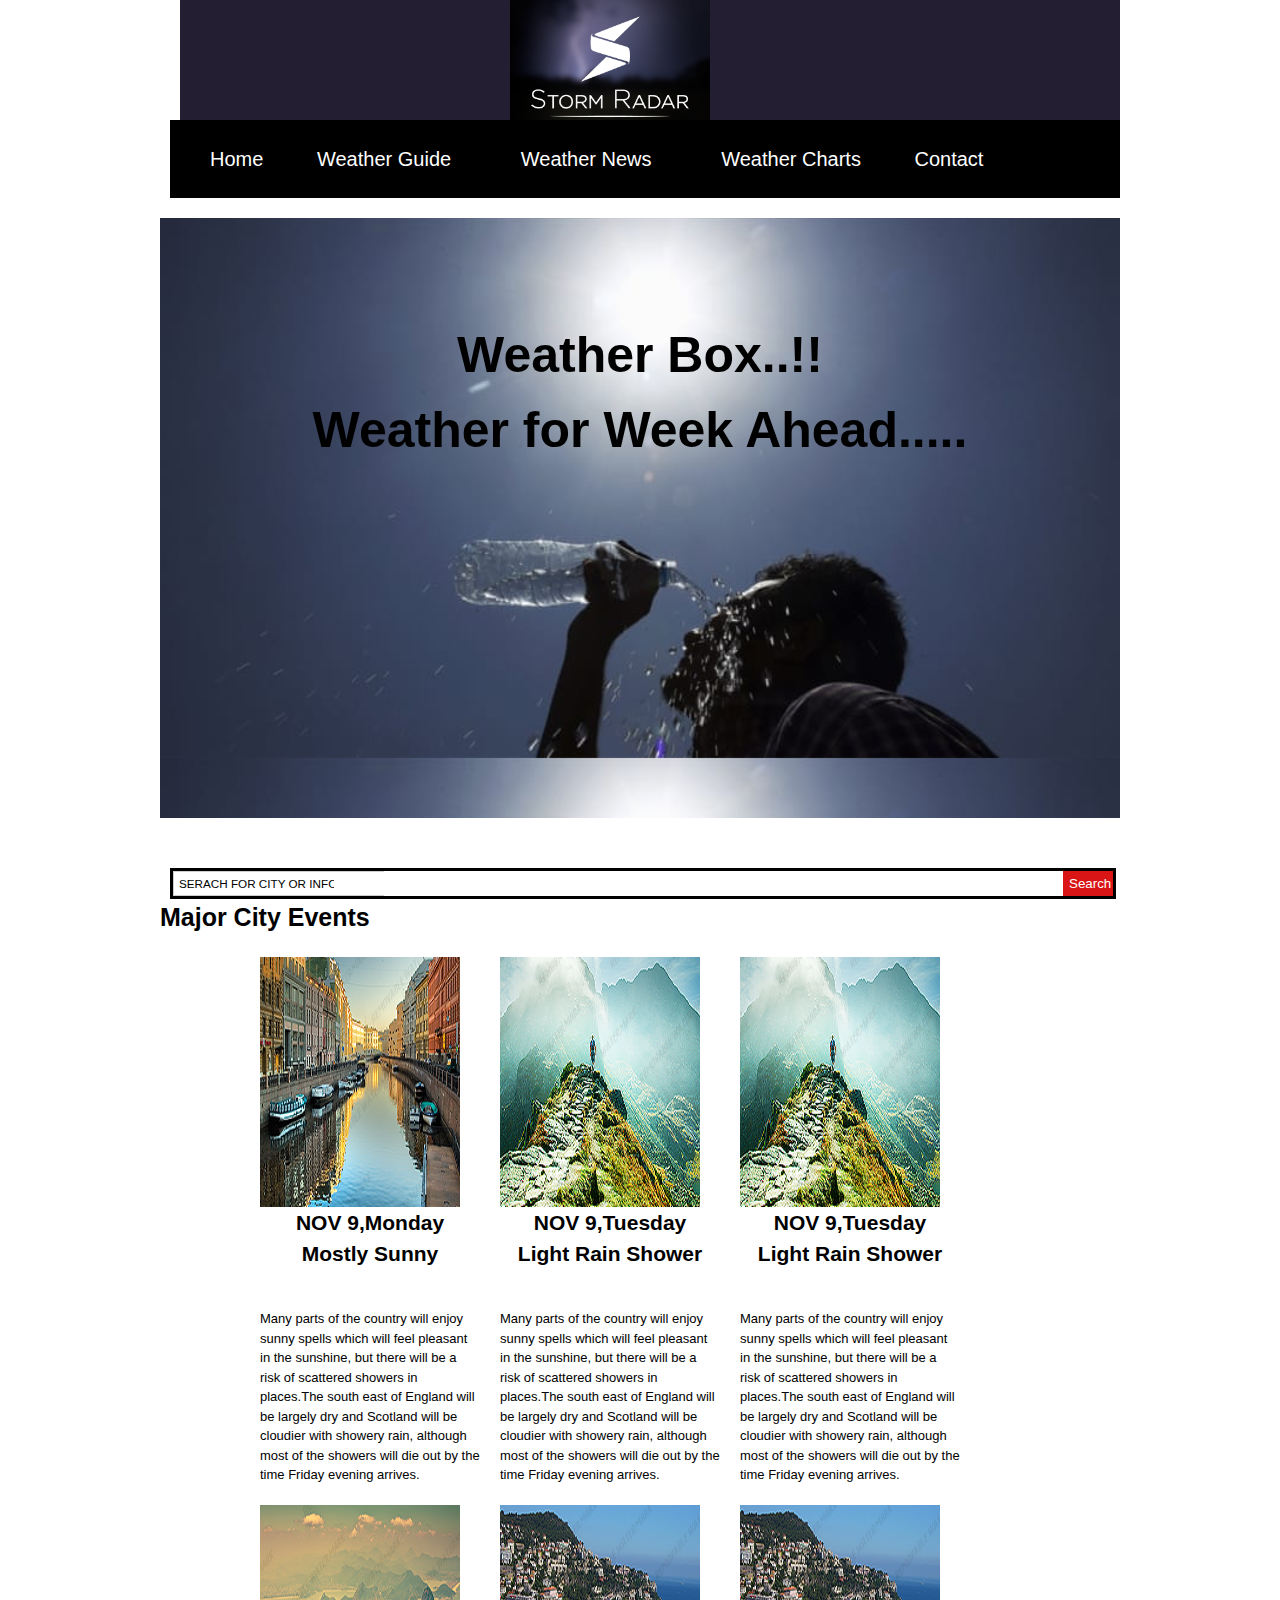
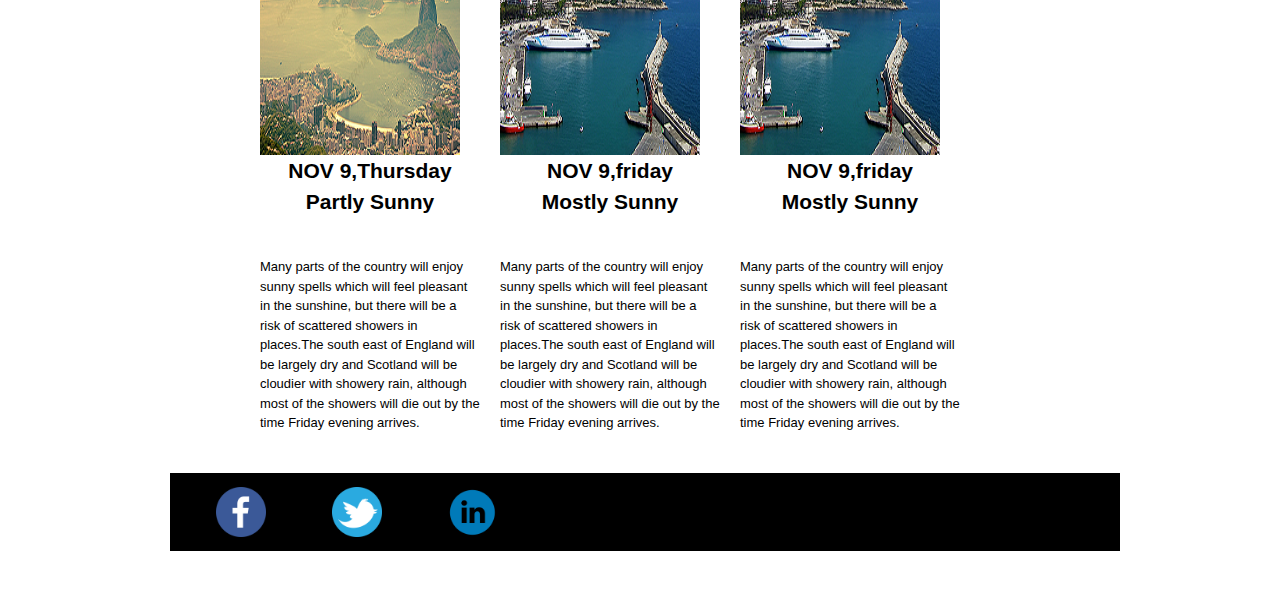
<file: html/Index.html>
<!DOCTYPE html>
		<head>
			<title>Weather Box</title>
			<link rel="stylesheet" type="text/css" href="../css/Mycss.css"> 
			<link rel="stylesheet" href="../css/reset.css" />
			<link rel="stylesheet" href="../css/text.css" />
			<link rel="stylesheet" href="../css/960.css" />
			<link rel="stylesheet" href="../css/960_12_col.css" />


		</head>

		<body>

			<div class="container_12">
				<div class="row">
					<div class="grid_4">
						<div class="hero grid_12">
							<header>
								<img src="../images/logo3.png" width="200" height="150">
							</header>
							
						</div>
					</div>


					<div class=" menu grid_12">
						<nav >
							<ul>
								<li>Home</li>
								<li>Weather Guide</li>
								<li class="drop">
									<a class="drpbtn">Weather News</a>
									<div class="content">
										<a href="../html/news.html">News1</a>
										<a style="text-decoration: none;">News1</a>
										<a >News1</a>
										<a>News1</a>
									</div>
								</li>
								<li>Weather Charts</li>
								<li>Contact</li>
							</ul>
						</nav>

					</div>

					<div class="top2 container_12">
						<div class="text grid_12"> 

							<strong><p style="font-size: 50px; color: solid white ; text-align: center; margin-top: 100px ">Weather Box..!!</br>Weather for Week Ahead.....</p></strong>
						</div>

					</div>





					<div class="container_12">


						<div class="form grid_12">
							<form id="search" action="" method="get">
								<input type="text" name="search" class="sfield" value="SERACH FOR CITY OR INFO....."/>
								<input type="submit" value="Search" class="sbutton"/>
							</form>
						</div>
					</div>
					<div class="container_12">

						<h1 >Major City Events</h1>
					</div>
					<div class="container_12">

					<table style="  margin-left: 90px;    >
							<div class="row1_container_12">

								<td class="grid_3"><img src="../images/im1.jpg"  style="width:200px; height: 250px" alt="1st"  ><h3 style="text-align: center;">NOV 9,Monday</br>Mostly Sunny</h3></br>
									<p>Many parts of the country will enjoy sunny spells which will feel pleasant in the sunshine, but there will be a risk of scattered showers in places.The south east of England will be largely dry and Scotland will be cloudier with showery rain, although most of the showers will die out by the time Friday evening arrives. </p>
								</td>
								<td class="grid_3"><img src="../images/im2.jpg"   style="width:200px; height: 250px" alt="2nd" ><h3 style="text-align: center;">NOV 9,Tuesday</br>Light Rain Shower</h3></br>
									<p>Many parts of the country will enjoy sunny spells which will feel pleasant in the sunshine, but there will be a risk of scattered showers in places.The south east of England will be largely dry and Scotland will be cloudier with showery rain, although most of the showers will die out by the time Friday evening arrives. </p></td>

									<td class="grid_3"><img src="../images/im2.jpg" style="width:200px; height: 250px" alt="2nd" ><h3 style="text-align: center;">NOV 9,Tuesday</br>Light Rain Shower</h3></br>
										<p>Many parts of the country will enjoy sunny spells which will feel pleasant in the sunshine, but there will be a risk of scattered showers in places.The south east of England will be largely dry and Scotland will be cloudier with showery rain, although most of the showers will die out by the time Friday evening arrives. </p></td>



									</tr>
								</div>
								<div class="row2_container_12">
									<tr  class="tr2_grid_12" style="margin-top: 100px">

										<td class="grid_3"><img src="../images/im4.jpg" style="width:200px; height: 250px" alt="4th"><h3 style="text-align: center;">NOV 9,Thursday</br>Partly Sunny</h3></br>
											<p>Many parts of the country will enjoy sunny spells which will feel pleasant in the sunshine, but there will be a risk of scattered showers in 	places.The south east of England will be largely dry and Scotland will be cloudier with showery rain, although most of the showers will die out by the time Friday evening arrives. </p>
										</td>
										<td class="grid_3"><img src="../images/im5.jpg" style="width:200px; height: 250px  "  alt="5th"><h3 style="text-align: center;">NOV 9,friday</br>Mostly Sunny</h3></br>
											<p>Many parts of the country will enjoy sunny spells which will feel pleasant in the sunshine, but there will be a risk of scattered showers in places.The south east of England will be largely dry and Scotland will be cloudier with showery rain, although most of the showers will die out by the time Friday evening arrives. </p>
										</td><td class="grid_3"><img src="../images/im5.jpg" style="width:200px; height: 250px  "  alt="5th"><h3 style="text-align: center;">NOV 9,friday</br>Mostly Sunny</h3></br>
										<p>Many parts of the country will enjoy sunny spells which will feel pleasant in the sunshine, but there will be a risk of scattered showers in places.The south east of England will be largely dry and Scotland will be cloudier with showery rain, although most of the showers will die out by the time Friday evening arrives. </p>
									</td>



								</tr>
							</div>
							<div class="container_12"></div>
						</table>
					</div>






					<div class="foot grid_12">

						<footer style="color: white;  ">
							<ul >
								<li><a href="https://www.facebook.com/" target="_blank"><img src="../images/f1.png" width="50" height="50"></a></li>
								<li><a href="https://twitter.com/login" target="_blank"><img src="../images/f2.png" width="50" height="50"></a></li>
								<li><a href="https://in.linkedin.com/" target="_blank"><img src="../images/f3.png" width="50" height="50"></a></li>
							</ul>
							Copyright MRicha 2017
						</footer>
					</div> 





				</div>
			</div>
		</body>
</file>
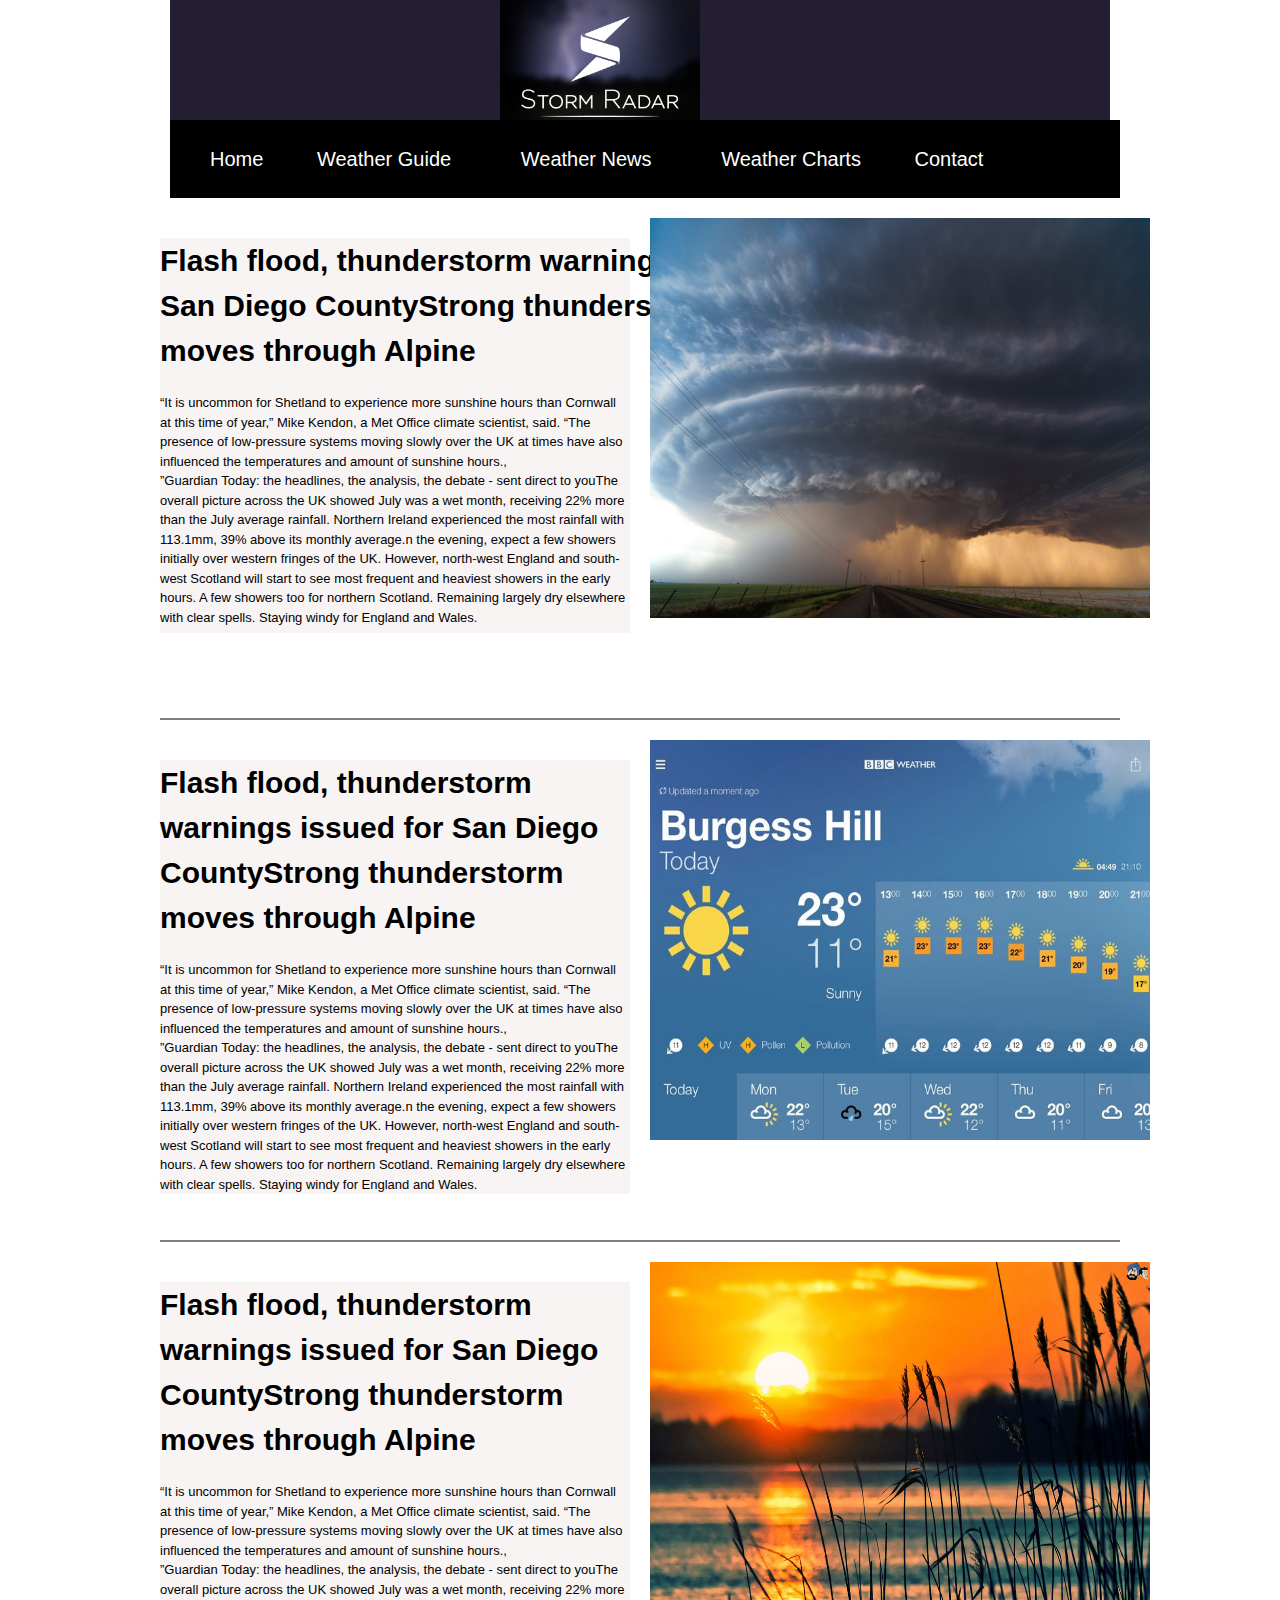
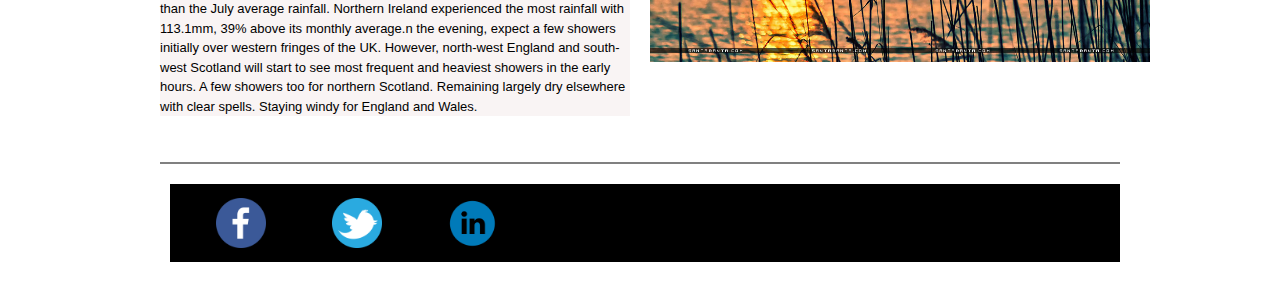
<file: html/news.html>
<!DOCTYPE html>
		<head>
			<title>Weather Box</title>
			<link rel="stylesheet" type="text/css" href="../css/Mycss.css">
			<link rel="stylesheet" href="../css/reset.css" />
			<link rel="stylesheet" href="../css/text.css" />
			<link rel="stylesheet" href="../css/960.css" />
			<link rel="stylesheet" href="../css/960_12_col.css" />

		</head>

		<body>
		<div class="container_12">
	
						<div class="hero grid_12">
							<header>
								<img src="../images/logo3.png" width="200" height="150">
							</header>
							
						</div>
				

		
		<div class=" menu grid_12">
  				  <nav >
					<ul>
						<li>Home</li>
						<li>Weather Guide</li>
						<li class="drop">
							<a class="drpbtn">Weather News</a>
							<div class="content">
								<a href="">News1</a>
								<a style="text-decoration: none;">News1</a>
								<a >News1</a>
								<a>News1</a>
							</div>
						</li>
						<li>Weather Charts</li>
						<li>Contact</li>
					</ul>
				</nav>

   </div>
				



		<div class="article container_12">
		<article > 
			<p style="font-size: 20px"><h1 style="font-size: 30px;width:620PX ">Flash flood, thunderstorm warnings for San Diego CountyStrong thunderstorm moves through Alpine</h1>“It is uncommon for Shetland to experience more sunshine hours than Cornwall at this time of year,” Mike Kendon, a Met Office climate scientist, said. “The presence of low-pressure systems moving slowly over the UK at times have also influenced the temperatures and amount of sunshine hours.,</br>”Guardian Today: the headlines, the analysis, the debate - sent direct to youThe overall picture across the UK showed July was a wet month, receiving 22% more than the July average rainfall. Northern Ireland experienced the most rainfall with 113.1mm, 39% above its monthly average.n the evening, expect a few showers initially over western fringes of the UK. However, north-west England and south-west Scotland will start to see most frequent and heaviest showers in the early </br>hours. A few showers too for northern Scotland. Remaining largely dry elsewhere with clear spells. Staying windy for England and Wales.</p>
						
			<img src="../images/art2.jpg" width="500px" height="400px"  border="3px"  alt="8th">
		</article>
		</div>
		
						<div class="container_12">
		<hr style="border:1px solid; ">

</div>		

		<div class="article container_12">
		<article > 
			<p style="font-size: 20px"><h1 style="font-size: 30px; ">Flash flood, thunderstorm warnings issued for San Diego CountyStrong thunderstorm moves through Alpine</h1>“It is uncommon for Shetland to experience more sunshine hours than Cornwall at this time of year,” Mike Kendon, a Met Office climate scientist, said. “The presence of low-pressure systems moving slowly over the UK at times have also influenced the temperatures and amount of sunshine hours.,</br>”Guardian Today: the headlines, the analysis, the debate - sent direct to youThe overall picture across the UK showed July was a wet month, receiving 22% more than the July average rainfall. Northern Ireland experienced the most rainfall with 113.1mm, 39% above its monthly average.n the evening, expect a few showers initially over western fringes of the UK. However, north-west England and south-west Scotland will start to see most frequent and heaviest showers in the early </br>hours. A few showers too for northern Scotland. Remaining largely dry elsewhere with clear spells. Staying windy for England and Wales.</p>
						
			<img src="../images/art1.jpg" width="500px" height="400px"  border="3px"  alt="8th">
		</article>
		</div>		
						<div class="container_12">
		<hr style="  border:1px solid; ">

</div>		

					<div class="article container_12">
		<article > 
			<p style="font-size: 20px"><h1 style="font-size: 30px; ">Flash flood, thunderstorm warnings issued for San Diego CountyStrong thunderstorm moves through Alpine</h1>“It is uncommon for Shetland to experience more sunshine hours than Cornwall at this time of year,” Mike Kendon, a Met Office climate scientist, said. “The presence of low-pressure systems moving slowly over the UK at times have also influenced the temperatures and amount of sunshine hours.,</br>”Guardian Today: the headlines, the analysis, the debate - sent direct to youThe overall picture across the UK showed July was a wet month, receiving 22% more than the July average rainfall. Northern Ireland experienced the most rainfall with 113.1mm, 39% above its monthly average.n the evening, expect a few showers initially over western fringes of the UK. However, north-west England and south-west Scotland will start to see most frequent and heaviest showers in the early </br>hours. A few showers too for northern Scotland. Remaining largely dry elsewhere with clear spells. Staying windy for England and Wales.</p>
						
			<img src="../images/hero4.jpg" width="500px" height="400px"  border="3px"  alt="8th">
		</article>
		</div>
					<div class="container_12">
		<hr style=" ;border:1px solid; ">

</div>		


	
		
		<div class="imageg">
			
		</div>

		

		
		<div class="foot grid_12">

					<footer style="color: white;  ">
						<ul >
							<li><a href="https://www.facebook.com/" target="_blank"><img src="../images/f1.png" width="50" height="50"></a></li>
							<li><a href="https://twitter.com/login" target="_blank"><img src="../images/f2.png" width="50" height="50"></a></li>
							<li><a href="https://in.linkedin.com/" target="_blank"><img src="../images/f3.png" width="50" height="50"></a></li>
						</ul>
						Copyright MRicha 2017
					</footer>
				</div> 
						
					
</div>
</body>
</file>
<file: css/Mycss.css>
header{
  background-color: #231e31; 
  height: 120px;
}
header img{
	margin-left: 330px;
}

ul{
	background-color: black;
	margin-top: 50px;
	width: 950px;
}
.menu li{
display: inline-block;
list-style: none;
padding: 10px;
font:bold;
color: white;
font-size: 20px;
}
.text{
	margin-left: 200px;
}
.drop:hover .content{
display: block;
}
.content a{
	color: white;
	padding: 12px 16px;
	display: block;
	text-align: center;
}
.drop a:hover{
background-color: #231e31;
}
.content a:hover{
background-color: #231e31;
}
.content a{
	background-color: black;
}
.content {
	display: none;
	position: absolute;
	min-width: 150px;
	box-shadow: 0px 8px 16px 0px;
}
li a,.drpbtn{
	display: inline-block;
	color: white;
	text-align: center;
	padding: 14px 16px;
}

.top2{	
display: inline-block;	
background-image: url("../images/w1.jpg" ) ;
background-size: 1250px 600px;
background-size: 100%;
width: 1250px;
height: 600px;
margin-left: 200px;	
}

div.herot p{
	font-size: 50px;
	font-style: solid;
	color: black;
	position: AB
}

.form{
 position:relative;
    display:inline-block;
    margin-top: 50px;
    border:3px;
    border-style:solid;   
}

input.sfield{
    background-color:#fff;  
    border-color:#cecece;
    border-style:solid;
    border-width:1px 0 1px 1px;
    font-size:0.9em;
    line-height:1;
    padding:5px;
    display:inline-block;
    padding-right:50px;
}

input.sbutton{
    background-color:#d91515;
    border:none;    
    color:#fff;
    position:absolute;
    top:0px;right:0px;bottom:0px;
    width:50px;
}

.article{
	float:left;
height: 500px;
-webkit-column-count: 2;
	 -webkit-column-gap:20px;
}

article{
	background-color: #f9f4f4;
}

.foot li{
	display: inline-block;

}
</file>
<file: css/text.css>
/*
  960 Grid System ~ Text CSS.
  Learn more ~ http://960.gs/

  Licensed under GPL and MIT.
*/

/* `Basic HTML
----------------------------------------------------------------------------------------------------*/

body {
  font: 13px/1.5 "Helvetica Neue", Arial, "Liberation Sans", FreeSans, sans-serif;
}

pre,
code {
  font-family: "DejaVu Sans Mono", Menlo, Consolas, monospace;
}

hr {
  border: 0 solid #ccc;
  border-top-width: 1px;
  clear: both;
  height: 0;
}

/* `Headings
----------------------------------------------------------------------------------------------------*/

h1 {
  font-size: 25px;
}

h2 {
  font-size: 23px;
}

h3 {
  font-size: 21px;
}

h4 {
  font-size: 19px;
}

h5 {
  font-size: 17px;
}

h6 {
  font-size: 15px;
}

/* `Spacing
----------------------------------------------------------------------------------------------------*/

ol {
  list-style: decimal;
}

ul {
  list-style: disc;
}

li {
  margin-left: 30px;
}

p,
dl,
hr,
h1,
h2,
h3,
h4,
h5,
h6,
ol,
ul,
pre,
table,
address,
fieldset,
figure {
  margin-bottom: 20px;
}
</file>
<file: css/960.css>
/*
  960 Grid System ~ Core CSS.
  Learn more ~ http://960.gs/

  Licensed under GPL and MIT.
*/

/*
  Forces backgrounds to span full width,
  even if there is horizontal scrolling.
  Increase this if your layout is wider.

  Note: IE6 works fine without this fix.
*/

body {
  min-width: 960px;
}

/* `Container
----------------------------------------------------------------------------------------------------*/

.container_12,
.container_16 {
  margin-left: auto;
  margin-right: auto;
  width: 960px;
}

/* `Grid >> Global
----------------------------------------------------------------------------------------------------*/

.grid_1,
.grid_2,
.grid_3,
.grid_4,
.grid_5,
.grid_6,
.grid_7,
.grid_8,
.grid_9,
.grid_10,
.grid_11,
.grid_12,
.grid_13,
.grid_14,
.grid_15,
.grid_16 {
  display: inline;
  float: left;
  margin-left: 50px;
  margin-right: 50px;
}

.push_1, .pull_1,
.push_2, .pull_2,
.push_3, .pull_3,
.push_4, .pull_4,
.push_5, .pull_5,
.push_6, .pull_6,
.push_7, .pull_7,
.push_8, .pull_8,
.push_9, .pull_9,
.push_10, .pull_10,
.push_11, .pull_11,
.push_12, .pull_12,
.push_13, .pull_13,
.push_14, .pull_14,
.push_15, .pull_15 {
  position: relative;
}

.container_12 .grid_3,
.container_16 .grid_4 {
  width: 220px;
}

.container_12 .grid_6,
.container_16 .grid_8 {
  width: 460px;
}

.container_12 .grid_9,
.container_16 .grid_12 {
  width: 700px;
}

.container_12 .grid_12,
.container_16 .grid_16 {
  width: 940px;
}

/* `Grid >> Children (Alpha ~ First, Omega ~ Last)
----------------------------------------------------------------------------------------------------*/

.alpha {
  margin-left: 0;
}

.omega {
  margin-right: 0;
}

/* `Grid >> 12 Columns
----------------------------------------------------------------------------------------------------*/

.container_12 .grid_1 {
  width: 60px;
}

.container_12 .grid_2 {
  width: 140px;
}

.container_12 .grid_4 {
  width: 300px;
}

.container_12 .grid_5 {
  width: 380px;
}

.container_12 .grid_7 {
  width: 540px;
}

.container_12 .grid_8 {
  width: 620px;
}

.container_12 .grid_10 {
  width: 780px;
}

.container_12 .grid_11 {
  width: 860px;
}

/* `Grid >> 16 Columns
----------------------------------------------------------------------------------------------------*/

.container_16 .grid_1 {
  width: 40px;
}

.container_16 .grid_2 {
  width: 100px;
}

.container_16 .grid_3 {
  width: 160px;
}

.container_16 .grid_5 {
  width: 280px;
}

.container_16 .grid_6 {
  width: 340px;
}

.container_16 .grid_7 {
  width: 400px;
}

.container_16 .grid_9 {
  width: 520px;
}

.container_16 .grid_10 {
  width: 580px;
}

.container_16 .grid_11 {
  width: 640px;
}

.container_16 .grid_13 {
  width: 760px;
}

.container_16 .grid_14 {
  width: 820px;
}

.container_16 .grid_15 {
  width: 880px;
}

/* `Prefix Extra Space >> Global
----------------------------------------------------------------------------------------------------*/

.container_12 .prefix_3,
.container_16 .prefix_4 {
  padding-left: 240px;
}

.container_12 .prefix_6,
.container_16 .prefix_8 {
  padding-left: 480px;
}

.container_12 .prefix_9,
.container_16 .prefix_12 {
  padding-left: 720px;
}

/* `Prefix Extra Space >> 12 Columns
----------------------------------------------------------------------------------------------------*/

.container_12 .prefix_1 {
  padding-left: 80px;
}

.container_12 .prefix_2 {
  padding-left: 160px;
}

.container_12 .prefix_4 {
  padding-left: 320px;
}

.container_12 .prefix_5 {
  padding-left: 400px;
}

.container_12 .prefix_7 {
  padding-left: 560px;
}

.container_12 .prefix_8 {
  padding-left: 640px;
}

.container_12 .prefix_10 {
  padding-left: 800px;
}

.container_12 .prefix_11 {
  padding-left: 880px;
}

/* `Prefix Extra Space >> 16 Columns
----------------------------------------------------------------------------------------------------*/

.container_16 .prefix_1 {
  padding-left: 60px;
}

.container_16 .prefix_2 {
  padding-left: 120px;
}

.container_16 .prefix_3 {
  padding-left: 180px;
}

.container_16 .prefix_5 {
  padding-left: 300px;
}

.container_16 .prefix_6 {
  padding-left: 360px;
}

.container_16 .prefix_7 {
  padding-left: 420px;
}

.container_16 .prefix_9 {
  padding-left: 540px;
}

.container_16 .prefix_10 {
  padding-left: 600px;
}

.container_16 .prefix_11 {
  padding-left: 660px;
}

.container_16 .prefix_13 {
  padding-left: 780px;
}

.container_16 .prefix_14 {
  padding-left: 840px;
}

.container_16 .prefix_15 {
  padding-left: 900px;
}

/* `Suffix Extra Space >> Global
----------------------------------------------------------------------------------------------------*/

.container_12 .suffix_3,
.container_16 .suffix_4 {
  padding-right: 240px;
}

.container_12 .suffix_6,
.container_16 .suffix_8 {
  padding-right: 480px;
}

.container_12 .suffix_9,
.container_16 .suffix_12 {
  padding-right: 720px;
}

/* `Suffix Extra Space >> 12 Columns
----------------------------------------------------------------------------------------------------*/

.container_12 .suffix_1 {
  padding-right: 80px;
}

.container_12 .suffix_2 {
  padding-right: 160px;
}

.container_12 .suffix_4 {
  padding-right: 320px;
}

.container_12 .suffix_5 {
  padding-right: 400px;
}

.container_12 .suffix_7 {
  padding-right: 560px;
}

.container_12 .suffix_8 {
  padding-right: 640px;
}

.container_12 .suffix_10 {
  padding-right: 800px;
}

.container_12 .suffix_11 {
  padding-right: 880px;
}

/* `Suffix Extra Space >> 16 Columns
----------------------------------------------------------------------------------------------------*/

.container_16 .suffix_1 {
  padding-right: 60px;
}

.container_16 .suffix_2 {
  padding-right: 120px;
}

.container_16 .suffix_3 {
  padding-right: 180px;
}

.container_16 .suffix_5 {
  padding-right: 300px;
}

.container_16 .suffix_6 {
  padding-right: 360px;
}

.container_16 .suffix_7 {
  padding-right: 420px;
}

.container_16 .suffix_9 {
  padding-right: 540px;
}

.container_16 .suffix_10 {
  padding-right: 600px;
}

.container_16 .suffix_11 {
  padding-right: 660px;
}

.container_16 .suffix_13 {
  padding-right: 780px;
}

.container_16 .suffix_14 {
  padding-right: 840px;
}

.container_16 .suffix_15 {
  padding-right: 900px;
}

/* `Push Space >> Global
----------------------------------------------------------------------------------------------------*/

.container_12 .push_3,
.container_16 .push_4 {
  left: 240px;
}

.container_12 .push_6,
.container_16 .push_8 {
  left: 480px;
}

.container_12 .push_9,
.container_16 .push_12 {
  left: 720px;
}

/* `Push Space >> 12 Columns
----------------------------------------------------------------------------------------------------*/

.container_12 .push_1 {
  left: 80px;
}

.container_12 .push_2 {
  left: 160px;
}

.container_12 .push_4 {
  left: 320px;
}

.container_12 .push_5 {
  left: 400px;
}

.container_12 .push_7 {
  left: 560px;
}

.container_12 .push_8 {
  left: 640px;
}

.container_12 .push_10 {
  left: 800px;
}

.container_12 .push_11 {
  left: 880px;
}

/* `Push Space >> 16 Columns
----------------------------------------------------------------------------------------------------*/

.container_16 .push_1 {
  left: 60px;
}

.container_16 .push_2 {
  left: 120px;
}

.container_16 .push_3 {
  left: 180px;
}

.container_16 .push_5 {
  left: 300px;
}

.container_16 .push_6 {
  left: 360px;
}

.container_16 .push_7 {
  left: 420px;
}

.container_16 .push_9 {
  left: 540px;
}

.container_16 .push_10 {
  left: 600px;
}

.container_16 .push_11 {
  left: 660px;
}

.container_16 .push_13 {
  left: 780px;
}

.container_16 .push_14 {
  left: 840px;
}

.container_16 .push_15 {
  left: 900px;
}

/* `Pull Space >> Global
----------------------------------------------------------------------------------------------------*/

.container_12 .pull_3,
.container_16 .pull_4 {
  left: -240px;
}

.container_12 .pull_6,
.container_16 .pull_8 {
  left: -480px;
}

.container_12 .pull_9,
.container_16 .pull_12 {
  left: -720px;
}

/* `Pull Space >> 12 Columns
----------------------------------------------------------------------------------------------------*/

.container_12 .pull_1 {
  left: -80px;
}

.container_12 .pull_2 {
  left: -160px;
}

.container_12 .pull_4 {
  left: -320px;
}

.container_12 .pull_5 {
  left: -400px;
}

.container_12 .pull_7 {
  left: -560px;
}

.container_12 .pull_8 {
  left: -640px;
}

.container_12 .pull_10 {
  left: -800px;
}

.container_12 .pull_11 {
  left: -880px;
}

/* `Pull Space >> 16 Columns
----------------------------------------------------------------------------------------------------*/

.container_16 .pull_1 {
  left: -60px;
}

.container_16 .pull_2 {
  left: -120px;
}

.container_16 .pull_3 {
  left: -180px;
}

.container_16 .pull_5 {
  left: -300px;
}

.container_16 .pull_6 {
  left: -360px;
}

.container_16 .pull_7 {
  left: -420px;
}

.container_16 .pull_9 {
  left: -540px;
}

.container_16 .pull_10 {
  left: -600px;
}

.container_16 .pull_11 {
  left: -660px;
}

.container_16 .pull_13 {
  left: -780px;
}

.container_16 .pull_14 {
  left: -840px;
}

.container_16 .pull_15 {
  left: -900px;
}

/* `Clear Floated Elements
----------------------------------------------------------------------------------------------------*/

/* http://sonspring.com/journal/clearing-floats */

.clear {
  clear: both;
  display: block;
  overflow: hidden;
  visibility: hidden;
  width: 0;
  height: 0;
}

/* http://www.yuiblog.com/blog/2010/09/27/clearfix-reloaded-overflowhidden-demystified */

.clearfix:before,
.clearfix:after,
.container_12:before,
.container_12:after,
.container_16:before,
.container_16:after {
  content: '.';
  display: block;
  overflow: hidden;
  visibility: hidden;
  font-size: 0;
  line-height: 0;
  width: 0;
  height: 0;
}

.clearfix:after,
.container_12:after,
.container_16:after {
  clear: both;
}

/*
  The following zoom:1 rule is specifically for IE6 + IE7.
  Move to separate stylesheet if invalid CSS is a problem.
*/

.clearfix,
.container_12,
.container_16 {
  zoom: 1;
}
</file>
<file: css/960_12_col.css>
/*
  960 Grid System ~ Core CSS.
  Learn more ~ http://960.gs/

  Licensed under GPL and MIT.
*/

/*
  Forces backgrounds to span full width,
  even if there is horizontal scrolling.
  Increase this if your layout is wider.

  Note: IE6 works fine without this fix.
*/

body {
  min-width: 960px;
}

/* `Container
----------------------------------------------------------------------------------------------------*/

.container_12 {
  margin-left: auto;
  margin-right: auto;
  width: 960px;
}

/* `Grid >> Global
----------------------------------------------------------------------------------------------------*/

.grid_1,
.grid_2,
.grid_3,
.grid_4,
.grid_5,
.grid_6,
.grid_7,
.grid_8,
.grid_9,
.grid_10,
.grid_11,
.grid_12 {
  display: inline;
  float: left;
  margin-left: 10px;
  margin-right: 10px;
}

.push_1, .pull_1,
.push_2, .pull_2,
.push_3, .pull_3,
.push_4, .pull_4,
.push_5, .pull_5,
.push_6, .pull_6,
.push_7, .pull_7,
.push_8, .pull_8,
.push_9, .pull_9,
.push_10, .pull_10,
.push_11, .pull_11 {
  position: relative;
}

/* `Grid >> Children (Alpha ~ First, Omega ~ Last)
----------------------------------------------------------------------------------------------------*/

.alpha {
  margin-left: 0;
}

.omega {
  margin-right: 0;
}

/* `Grid >> 12 Columns
----------------------------------------------------------------------------------------------------*/

.container_12 .grid_1 {
  width: 60px;
}

.container_12 .grid_2 {
  width: 140px;
}

.container_12 .grid_3 {
  width: 220px;
}

.container_12 .grid_4 {
  width: 300px;
}

.container_12 .grid_5 {
  width: 380px;
}

.container_12 .grid_6 {
  width: 460px;
}

.container_12 .grid_7 {
  width: 540px;
}

.container_12 .grid_8 {
  width: 620px;
}

.container_12 .grid_9 {
  width: 700px;
}

.container_12 .grid_10 {
  width: 780px;
}

.container_12 .grid_11 {
  width: 860px;
}

.container_12 .grid_12 {
  width: 940px;
}

/* `Prefix Extra Space >> 12 Columns
----------------------------------------------------------------------------------------------------*/

.container_12 .prefix_1 {
  padding-left: 80px;
}

.container_12 .prefix_2 {
  padding-left: 160px;
}

.container_12 .prefix_3 {
  padding-left: 240px;
}

.container_12 .prefix_4 {
  padding-left: 320px;
}

.container_12 .prefix_5 {
  padding-left: 400px;
}

.container_12 .prefix_6 {
  padding-left: 480px;
}

.container_12 .prefix_7 {
  padding-left: 560px;
}

.container_12 .prefix_8 {
  padding-left: 640px;
}

.container_12 .prefix_9 {
  padding-left: 720px;
}

.container_12 .prefix_10 {
  padding-left: 800px;
}

.container_12 .prefix_11 {
  padding-left: 880px;
}

/* `Suffix Extra Space >> 12 Columns
----------------------------------------------------------------------------------------------------*/

.container_12 .suffix_1 {
  padding-right: 80px;
}

.container_12 .suffix_2 {
  padding-right: 160px;
}

.container_12 .suffix_3 {
  padding-right: 240px;
}

.container_12 .suffix_4 {
  padding-right: 320px;
}

.container_12 .suffix_5 {
  padding-right: 400px;
}

.container_12 .suffix_6 {
  padding-right: 480px;
}

.container_12 .suffix_7 {
  padding-right: 560px;
}

.container_12 .suffix_8 {
  padding-right: 640px;
}

.container_12 .suffix_9 {
  padding-right: 720px;
}

.container_12 .suffix_10 {
  padding-right: 800px;
}

.container_12 .suffix_11 {
  padding-right: 880px;
}

/* `Push Space >> 12 Columns
----------------------------------------------------------------------------------------------------*/

.container_12 .push_1 {
  left: 80px;
}

.container_12 .push_2 {
  left: 160px;
}

.container_12 .push_3 {
  left: 240px;
}

.container_12 .push_4 {
  left: 320px;
}

.container_12 .push_5 {
  left: 400px;
}

.container_12 .push_6 {
  left: 480px;
}

.container_12 .push_7 {
  left: 560px;
}

.container_12 .push_8 {
  left: 640px;
}

.container_12 .push_9 {
  left: 720px;
}

.container_12 .push_10 {
  left: 800px;
}

.container_12 .push_11 {
  left: 880px;
}

/* `Pull Space >> 12 Columns
----------------------------------------------------------------------------------------------------*/

.container_12 .pull_1 {
  left: -80px;
}

.container_12 .pull_2 {
  left: -160px;
}

.container_12 .pull_3 {
  left: -240px;
}

.container_12 .pull_4 {
  left: -320px;
}

.container_12 .pull_5 {
  left: -400px;
}

.container_12 .pull_6 {
  left: -480px;
}

.container_12 .pull_7 {
  left: -560px;
}

.container_12 .pull_8 {
  left: -640px;
}

.container_12 .pull_9 {
  left: -720px;
}

.container_12 .pull_10 {
  left: -800px;
}

.container_12 .pull_11 {
  left: -880px;
}

/* `Clear Floated Elements
----------------------------------------------------------------------------------------------------*/

/* http://sonspring.com/journal/clearing-floats */

.clear {
  clear: both;
  display: block;
  overflow: hidden;
  visibility: hidden;
  width: 0;
  height: 0;
}

/* http://www.yuiblog.com/blog/2010/09/27/clearfix-reloaded-overflowhidden-demystified */

.clearfix:before,
.clearfix:after,
.container_12:before,
.container_12:after {
  content: '.';
  display: block;
  overflow: hidden;
  visibility: hidden;
  font-size: 0;
  line-height: 0;
  width: 0;
  height: 0;
}

.clearfix:after,
.container_12:after {
  clear: both;
}

/*
  The following zoom:1 rule is specifically for IE6 + IE7.
  Move to separate stylesheet if invalid CSS is a problem.
*/

.clearfix,
.container_12 {
  zoom: 1;
}
</file>
